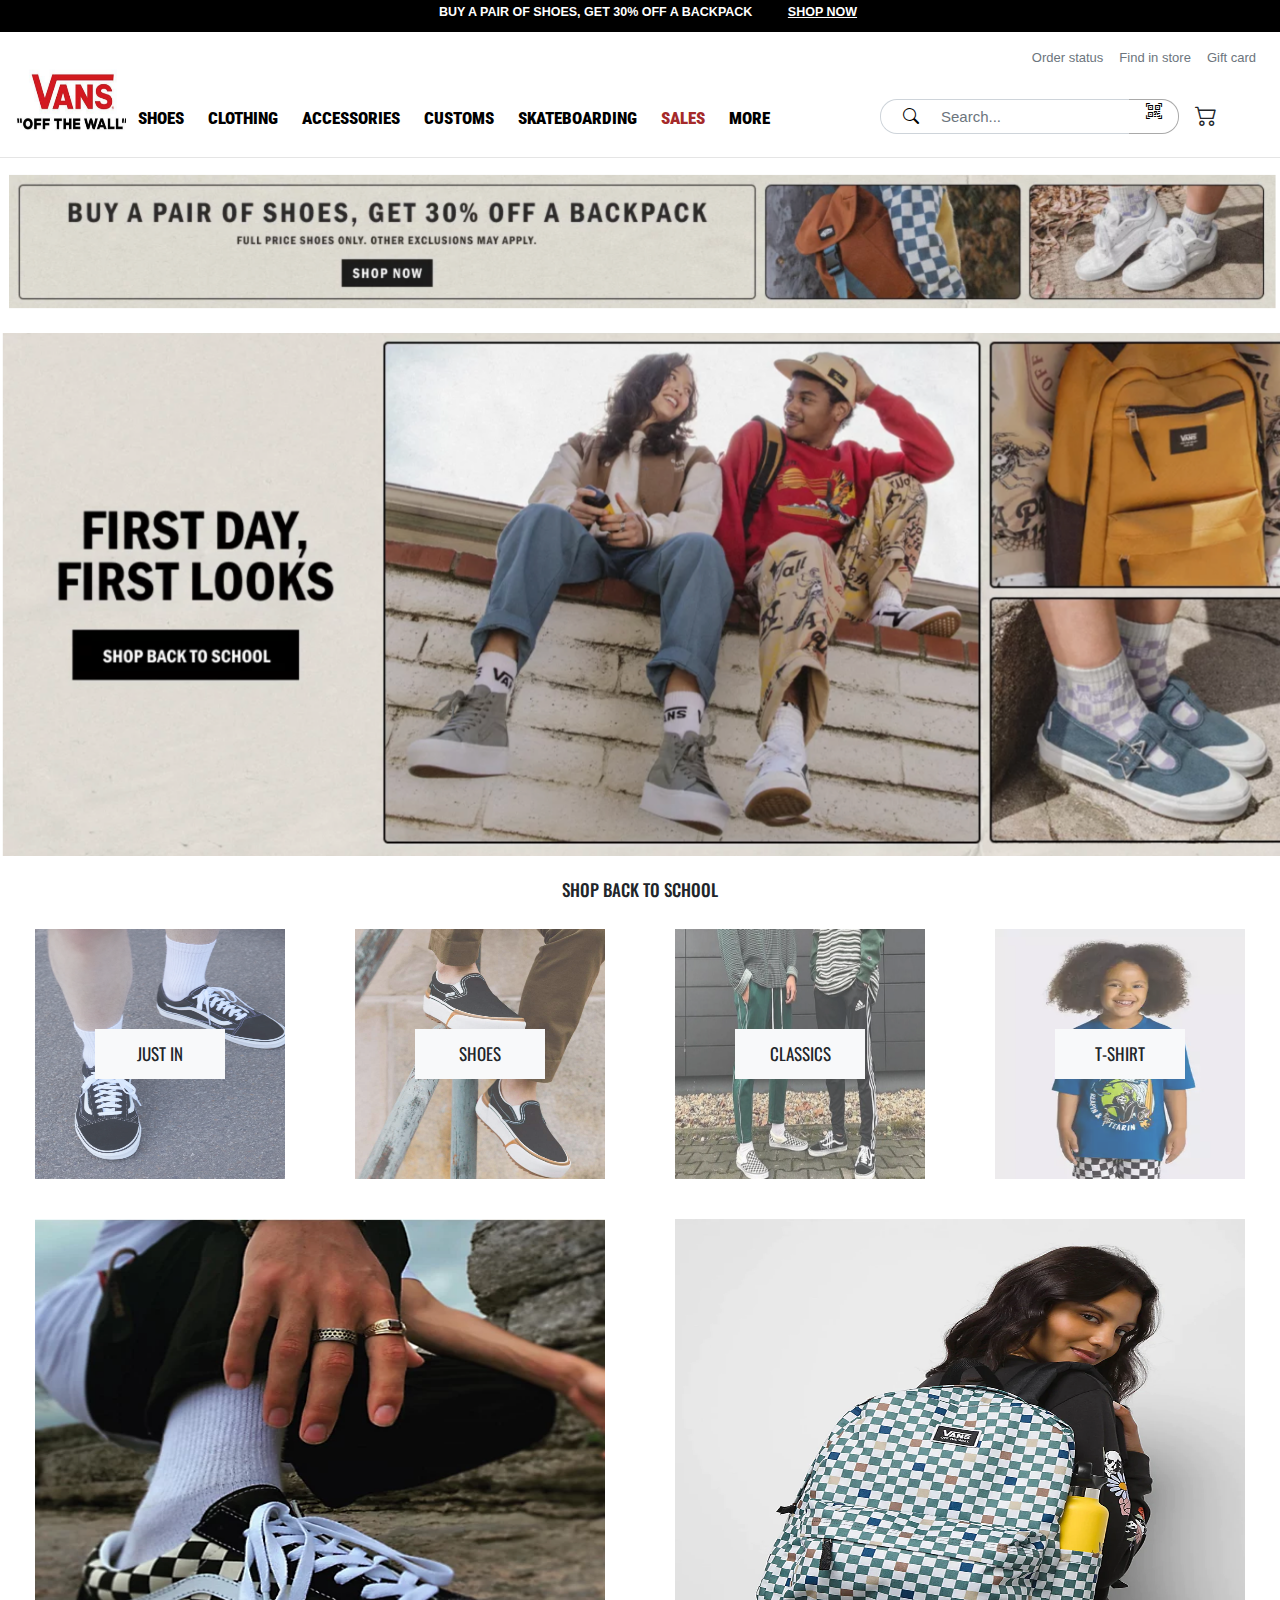
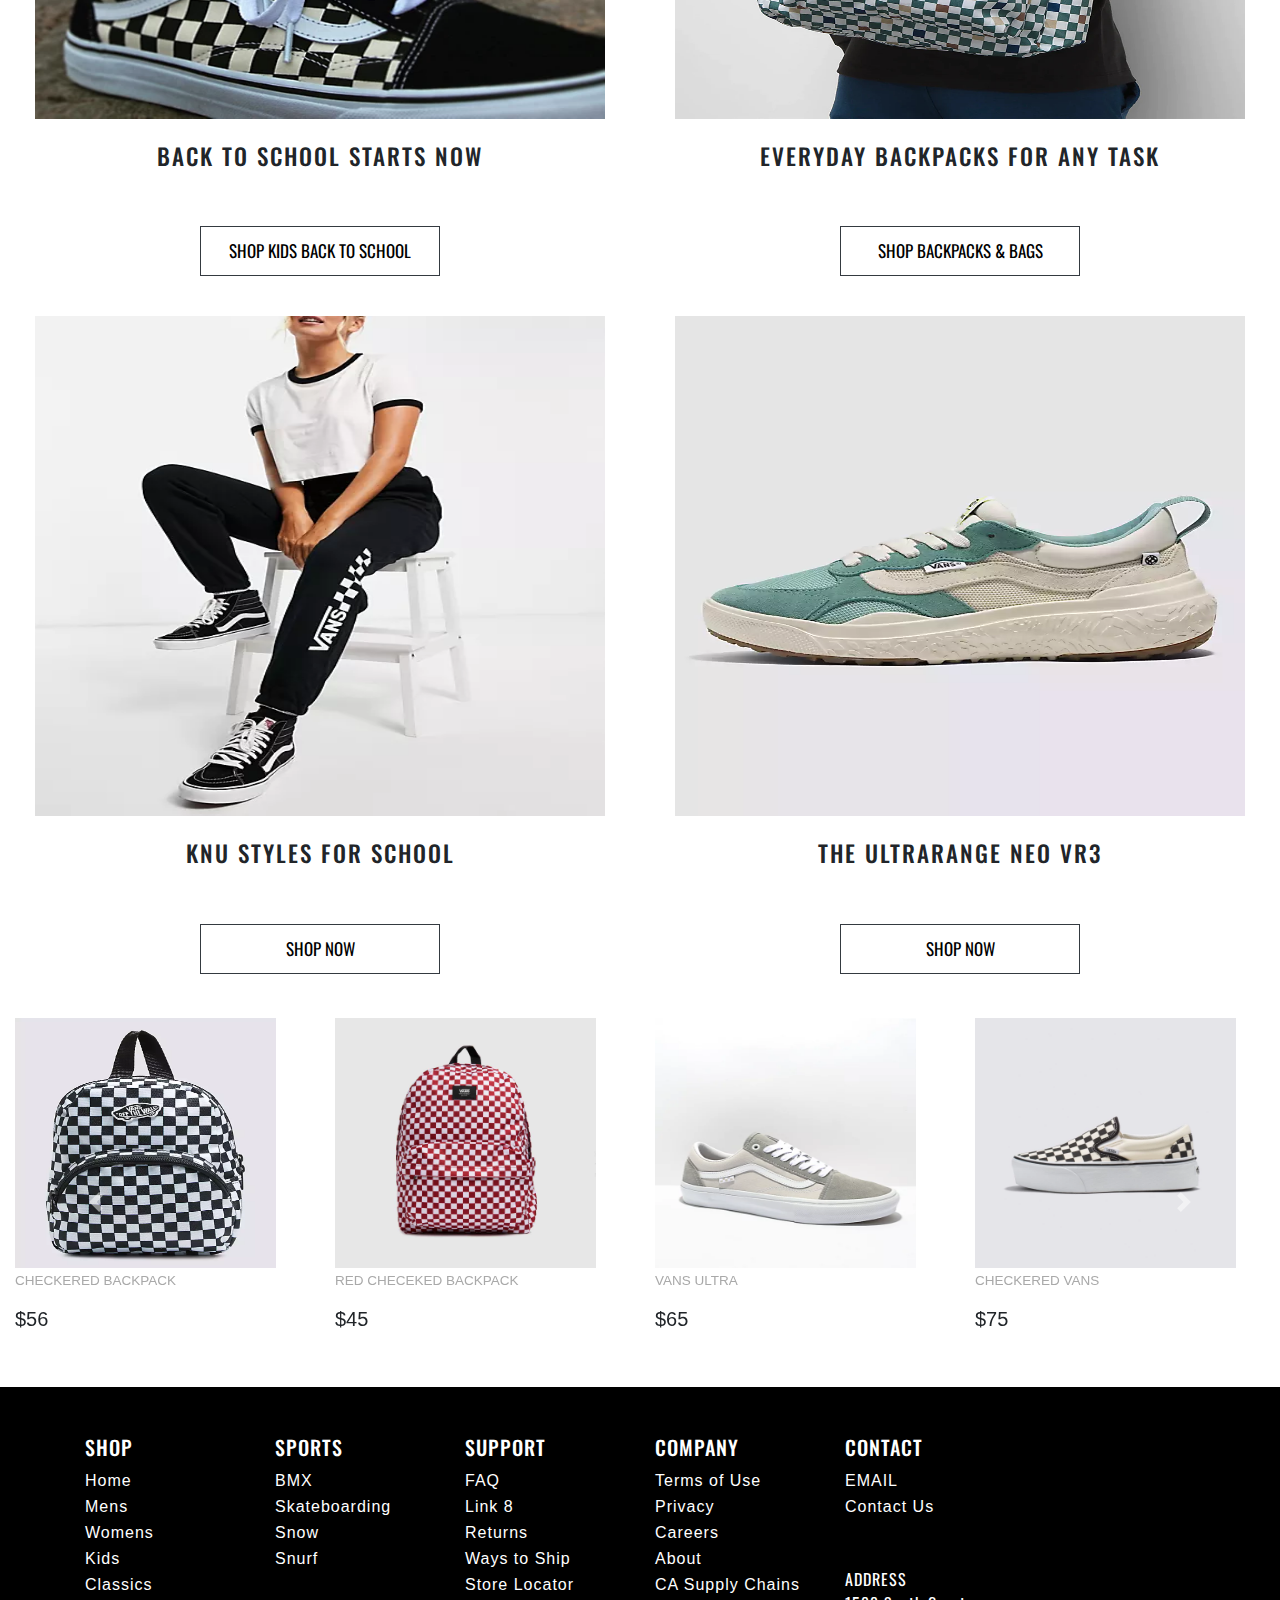
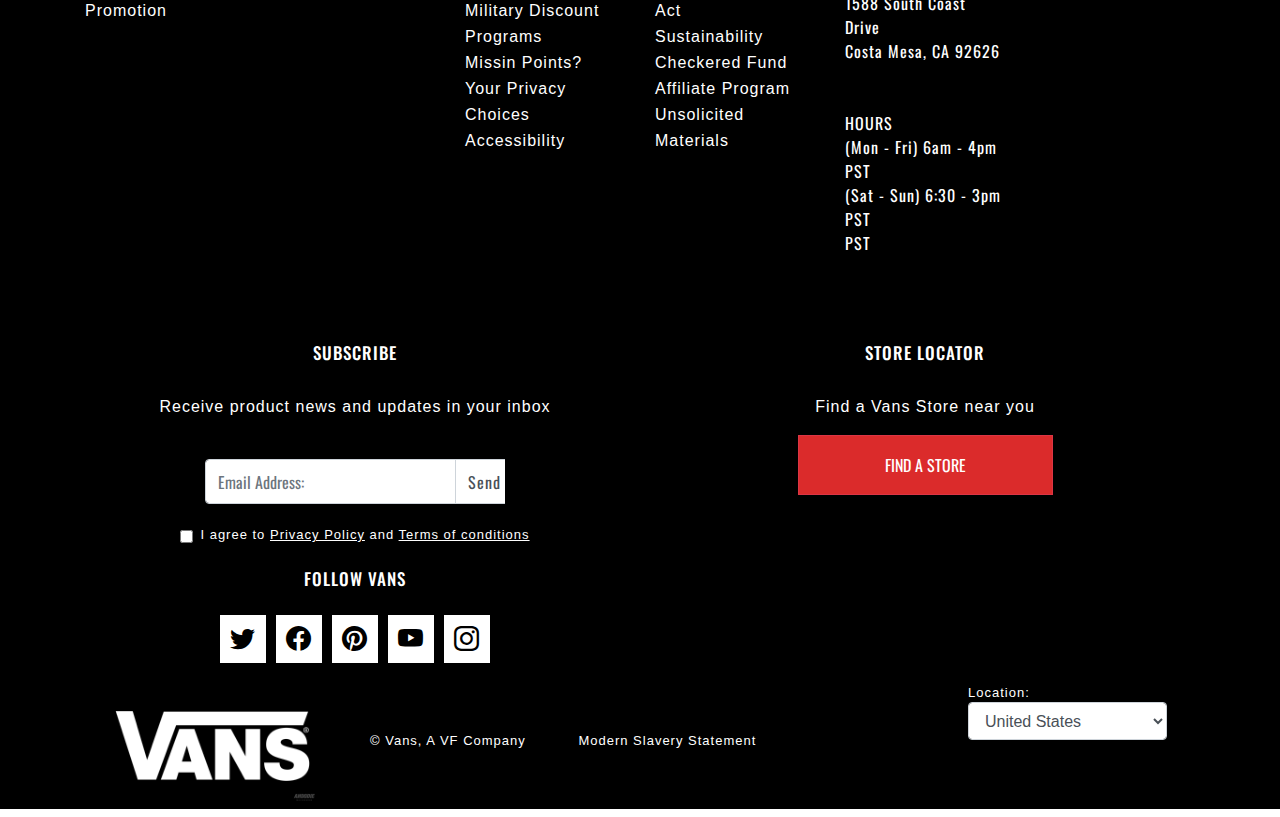
<file: index.html>
<!doctype html>
<html lang="en">
  <head>
    <!-- Required meta tags -->
    <meta charset="utf-8">
    <meta name="viewport" content="width=device-width, initial-scale=1, shrink-to-fit=no">

    <!-- Bootstrap CSS -->
    <link rel="stylesheet" href="css/bootstrap.css">
    <link rel="stylesheet" href="css/bootstrap.min.css">
    <link rel="stylesheet" href="css/bootstrap-grid.min.css">
    <link rel="stylesheet" href="vans.css">
    <link rel="stylesheet" href="https://cdnjs.cloudflare.com/ajax/libs/font-awesome/5.15.3/css/all.min.css">
    <link rel="stylesheet" href="https://cdn.jsdelivr.net/npm/bootstrap-icons@1.10.5/font/bootstrap-icons.css">
    <link rel="preconnect" href="https://fonts.googleapis.com">
    <link rel="preconnect" href="https://fonts.gstatic.com" crossorigin>
    <link href="https://fonts.googleapis.com/css2?family=Roboto+Condensed&display=swap" rel="stylesheet">   
    <link href="https://fonts.googleapis.com/css2?family=Oswald:wght@500&display=swap" rel="stylesheet">

    <script src="index.js"></script>

    <title>Vans</title>
  </head>

  <body>
   
    <nav class="navbar navbar-expand-sm navbar-dark d-flex justify-content-center navyy">
        <div class="container mt-3">
          <p>BUY A PAIR OF SHOES, GET 30% OFF <span class="d-none d-sm-inline">A BACKPACK</span> <a href="#" class="shop">SHOP NOW</a><br>
          <span class=" d-sm-none d-block ml-5">A BACKPACK</span></p>
        </div>
      </nav>

      
  <!-- Navbar 2-->
  <nav class="navbar navbar-expand-md navbar-dark  d-none d-lg-block second">
    <div class="collapse navbar-collapse" id="navbarNav1">
      <ul class="navbar-nav ml-auto text-muted">
        <li class="nav-item">
          <a class="nav-link text-muted" href="#">Order status</a>
        </li>
        <li class="nav-item">
            <a class="nav-link text-muted" href="#">Find in store</a>
          </li>
          <li class="nav-item">
            <a class="nav-link text-muted" href="#">Gift card</a>
          </li>
      </ul>
    </div>
  </nav>

  <!-- Navbar 3 -->
  <nav class="navbar navbar-expand-md navbar-dark d-none d-lg-flex vanz">
    <!-- Brand/logo -->
        <img src="images/vanslogo.png" width="110px" height="70px" style="top:-18px; position: relative;">
    <div class="collapse navbar-collapse" id="navbarNav2">
         <ul class="navbar-nav d-lg-flex d-none " style="margin-bottom: 2rem;">
      <li class="nav-item">
                    <a href="#" class="custom-link">SHOES</a>
                </li>
                <li class="nav-item">
                    <a href="#" class="custom-link">CLOTHING</a>
                </li>
                <li class="nav-item">
                    <a href="#" class="custom-link">ACCESSORIES</a>
                </li>
                <li class="nav-item">
                    <a href="#" class="custom-link">CUSTOMS</a>
                </li>
                <li class="nav-item">
                    <a href="#" class="custom-link">SKATEBOARDING</a>
                </li>
                <li class="nav-item">
                    <a href="#" class="custom-link" style="color: brown;">SALES</a>
                </li>
                <li class="nav-item">
                    <a href="#" class="custom-link">MORE</a>
                </li>
                
            </ul>
            <div class="input-group d-none d-lg-flex justify-content-center text-center ml-auto  d-lg-none " style="padding-right: 3rem;">
                <div class="input-group-prepend ml-auto">
                  <span class="input-group-text">
                    <i class="bi bi-search"></i>
                  </span>
                </div>
                <input type="text" class="form-control search-input" placeholder="Search...">
                <!-- qr scan code -->
                <div class="input-group-prepend">
                    <span class="input-group-text2">
                        <a href="#"><i class="bi bi-qr-code-scan"></i></a>
                    </span>
                    <!-- cart icon -->
                    <i class="icyy bi bi-cart2 ml-auto"></i>
                
              </div>
      </nav> 
    </div>
  </nav>

  <!-- Combined Collapsible Navbar on Small Screens -->
  <nav class="navbar navbar-expand-md  navbar-dark d-lg-none ">
    <img src="images/vanslogo.png" width="90px" height="50px">
    <div class="icons  d-block d-sm-block  ">
        <i class="icyy-sm bi bi-search"></i>
        <i class="icyy-sm bi bi-geo-alt-fill"></i>
        <i class="icyy-sm bi bi-cart2" id="cart-el"></i>
      </div>
      <!-- the hamburger menuuuuu -->
    <a class=" ml-auto" ><i class="bi bi-list d-lg-none d-md-none "  data-bs-toggle="collapse" data-bs-target="#collapsibleNavbar"></i>
      <span class="navbar-toggler-icon"></span>
    
    
    <div class="collapse navbar-collapse combined-navbar" id="collapsibleNavbar">
      <ul class="navbar-nav ml-auto d-md-none">
        <li class="nav-item">
          <a href="#" class="sidee">SHOES</a>
          <hr>
      </li>
      <li class="nav-item">
          <a href="#" class="sidee">CLOTHING</a>
          <hr>
      </li>
      <li class="nav-item">
          <a href="#" class="sidee">ACCESSORIES</a>
          <hr>
      </li>
      <li class="nav-item">
          <a href="#" class="sidee">CUSTOMS</a>
          <hr>
      </li>
      <li class="nav-item">
          <a href="#" class="sidee">SKATEBOARDING</a>
          <hr>
      </li>
      <li class="nav-item">
          <a href="#" class="sidee" style="color: brown;">SALES</a>
          <hr>
      </li>
      <li class="nav-item">
          <a href="#" class="sidee">MORE</a>
      </li>
      <br>
      <li class="nav-item   d-md-none">
        <a class="nav-link text-muted" href="#" style="font-size: 11px" >Order status</a>
      </li>
      <li class="nav-item  d-md-none">
          <a class="nav-link text-muted" href="#" style="font-size: 11px">Find in store</a>
        </li>
        <li class="nav-item  d-md-none">
          <a class="nav-link text-muted" href="#" style="font-size: 11px">Gift card</a>
        </li>
      </ul>
    </div>
    </div>
   
  </nav>
  <hr>

  <!-- the top image -->
  <img src="random.png" width="100%">
  <br>
  <br>
  <!-- the one below the top image -->
  <img src="random2.png" width="100%">
<br>
<br>
<!-- the 4 pictures on a row -->
  <div class="container-fluid">
  <h3>SHOP BACK TO SCHOOL</h3>
  <div class="row">
    <!-- Item 1 -->
    <div class="col-sm-12 col-md-6 col-lg-3">
      <div class="card"style="border: 0;">
        <div class="card-body">
          <!-- Content for Item 1 -->
          <img src="images/vans.webp" width="100%" class="school">
          <!-- Button inside the picture -->
          <button class="btn btn-light image-button">JUST IN</button>
        </div>
      </div>
    </div>

    <!-- Item 2 -->
    <div class="col-sm-12 col-md-6 col-lg-3">
      <div class="card" style="border: 0;">
        <div class="card-body">
          <!-- Content for Item 2 -->
          <img src="images/shoe.jpeg" width="100%" class="school">
          <!-- Button inside the picture -->
          <button class="btn btn-light image-button">SHOES</button>
        </div>
      </div>
    </div>
     <!-- Item 3 -->
     <div class="col-sm-12 col-md-6 col-lg-3">
        <div class="card" style="border: 0;">
          <div class="card-body">
            <img src="images/classic.webp" width="100%" class="school">
            <!-- Button inside the picture -->
            <button class="btn btn-light image-button">CLASSICS</button>
          </div>
        </div>
      </div>

      <!-- Item 4 -->
      <div class="col-sm-12 col-md-6 col-lg-3">
        <div class="card" style="border: 0;">
          <div class="card-body position-relative">
            <!-- Content for Item 4 -->
            <img src="images/child.webp" width="100%" class="school">
            <!-- Button inside the picture -->
            <button class="btn btn-light image-button">T-SHIRT</button>
          </div>
        </div>
      </div>
  </div>
  </div>
<!-- two pictures on a row -->
  <div class="container-fluid">
    <div class="row">
      <!-- Item 1 -->
      <div class="col-sm-12 col-md-6 col-lg-6">
        <div class="card"style="border: 0;">
            <div class="card-body d-flex flex-column align-items-center">
            <!-- Content for Item 1 -->
            <img src="images/van2.webp" width="100%" height="100%" style="height:500px; opacity: 1;"><br>
            <h2>BACK TO SCHOOL STARTS NOW</h2>
            <br>
            <br>
            <button type="button" class="btn btn-outline-dark">SHOP KIDS BACK TO SCHOOL</button>
          </div>
        </div>
      </div>

      <div class="col-sm-12 col-md-6 col-lg-6">
        <div class="card" style="border: 0;">
          <div class="card-body d-flex flex-column align-items-center">
            <!-- Content for Item 2 -->
            <img src="images/bagpack.webp" width="100%" style="height: 500px; opacity: 1;">
            <br>
            <h2>EVERYDAY BACKPACKS FOR ANY TASK</h2>
            <br>
            <br>
            <button type="button" class="btn btn-outline-dark">SHOP BACKPACKS & BAGS</button>
          </div>
        </div>
      </div>
      
    

    </div>
  </div>
  <!-- pt 2 -->
  <div class="container-fluid">
    <div class="row">
      <!-- Item 1 -->
      <div class="col-sm-12 col-md-6 col-lg-6">
        <div class="card"style="border: 0;">
            <div class="card-body d-flex flex-column align-items-center">
            <!-- Content for Item 1 -->
            <img src="images/sweats.webp" width="100%" height="100%" style="height:500px; opacity: 1;"><br>
            <h2>KNU STYLES FOR SCHOOL</h2>
            <br>
            <br>
            <button type="button" class="btn btn-outline-dark">SHOP NOW</button>
          </div>
        </div>
      </div>

      <div class="col-sm-12 col-md-6 col-lg-6">
        <div class="card" style="border: 0;">
          <div class="card-body d-flex flex-column align-items-center">
            <!-- Content for Item 2 -->
            <img src="images/ultra.webp" width="100%" style="height: 500px; opacity: 1;">
            <br>
            <h2>THE ULTRARANGE NEO VR3</h2>
            <br>
            <br>
            <button type="button" class="btn btn-outline-dark">SHOP NOW</button>
          </div>
        </div>
      </div>
      
    

    </div>
  </div>

<br>


<!-- carouselllllllll -->

<div id="carouselExample" class="carousel slide" data-ride="carousel">
    <div class="carousel-inner">
      <div class="carousel-item active">
<div class="container-fluid">
        <div class="row">
          <div class="col-6 col-md-6 col-lg-3">
            <img src="images/bag1.webp" class="img-fluid" alt="Image 1"> 
            <p class="itemss">checkered backpack</p>
            <h5>$56</h5>
            <!-- <button onclick="addToCart()">Add To cart</button> -->
            <br>
            <br>
          </div>
          <br>
          <div class="col-6 col-md-6 col-lg-3">
            <img src="images/bag2.jpeg" class="img-fluid" alt="Image 1">
            <p class="itemss">red checeked backpack</p>
            <h5>$45</h5>
            <!-- <button onclick="addToCart()">Add To cart</button> -->
            <br>
            <br>
          </div>
          <div class="col-6 col-md-6 col-lg-3">
            <img src="images/image1.webp" class="img-fluid" alt="Image 2">
            <p class="itemss">Vans Ultra</p>
            <h5>$65</h5>
            <!-- <button onclick="addToCart()">Add To cart</button> -->
            <br>
            <br>
          </div>
          <br>
          <br>
            
          <div class="col-6 col-md-6 col-lg-3">
            <img src="images/imag2.webp" class="img-fluid" alt="Image 3">
            <p class="itemss">Checkered vans</p>
            <h5>$75</h5>
            <!-- <button onclick="addToCart()">Add To cart</button> -->
            <br>
            <br>
          </div>
          <br>
          <br>
        </div>
        </div>
      </div>
      
      <div class="carousel-item">
      <div class="container-fluid">
        <div class="row">
          <div class="col-6 col-md-6 col-lg-3">
            <img src="images/image3.webp" class="img-fluid" alt="Image 6">
            <p class="itemss">red plimsole</p>
            <h5>$40</h5>
            <!-- <button onclick="addToCart()">Add To cart</button> -->
            <br>
            <br>
          </div>
          <br>
            <br>
            <br>

          <div class="col-6 col-md-6 col-lg-3">
            <img src="images/image4.webp" class="img-fluid" alt="Image 4">
            <p class="itemss">Neon green& black shoe</p>
            <h5>$90</h5>
            <!-- <button>Add To cart</button> -->
            <br>
            <br>
          </div>
          <br>
          <br>
            <br>
          <div class="col-6 col-md-6 col-lg-3">
            <img src="images/image5.webp" class="img-fluid" alt="Image 7">
            <p class="itemss">Vans shoe</p>
            <h5>$78</h5>
            <!-- <button onclick="addToCart()">Add To cart</button> -->
            <br>
            <br>
          </div>
          <br>
           <br>
            <br>
          <div class="col-6 col-md-6 col-lg-3">
            <img src="images/image6.jpeg" class="img-fluid" alt="Image 8">
            <p class="itemss">Firey vans shoe</p>
            <h5>$58</h5>
            <!-- <button onclick="addToCart()">Add To cart</button> -->
            <br>
            <br>
          </div>
          <br>
          <br>
          <br>
        </div>
        </div>
      </div>
    </div>
    <a class="carousel-control-prev" href="#carouselExample" role="button" data-slide="prev">
      <span class="carousel-control-prev-icon" aria-hidden="true"></span>
      <span class="sr-only">Previous</span>
    </a>
    <a class="carousel-control-next" href="#carouselExample" role="button" data-slide="next">
      <span class="carousel-control-next-icon" aria-hidden="true"></span>
      <span class="sr-only">Next</span>
    </a>
  </div>
 


  <!-- foooter -->
  
  <footer class="text-white container-fluid">
<br>
<br>

    <!-- for the medium screen sizes -->
    <div class="container">
      <!-- Large Screen - Five Columns -->
      <div class="row d-none d-md-flex">
        <!-- Column 1 -->
        <div class="col-md-2">
          <h5>Shop<i class="fas fa-chevron-down float-right d-sm-block d-md-none"></i></h5>
          <ul class="list-unstyled">
            <li><a href="#">Home</a></li>
            <li><a href="https://www.vans.com/en-us/mens-c0001">Mens</a></li>
            <li><a href="https://www.vans.com/en-us/womens-c0002">Womens</a></li>
            <li><a href="https://www.vans.com/en-us/kids-c0003">Kids</a></li>
            <li><a href="https://www.vans.com/en-us/mens/shoes/classics-c1102">Classics</a></li>
            <li><a href="#">Promotion</a></li>
           
          </ul>
        </div>
        <!-- Column 2 -->
        <div class="col-md-2">
          <h5> Sports<i class="fas fa-chevron-down float-right d-sm-block d-md-none"></i></h5>
          <ul class="list-unstyled">
            <li><a href="#">BMX</a></li>
            <li><a href="#">Skateboarding</a></li>
            <li><a href="#">Snow</a></li>
            <li><a href="#">Snurf</a></li>
          </ul>
        </div>
        <!-- Column 3 -->
        <div class="col-md-2">
          <h5>support <i class="fas fa-chevron-down float-right d-sm-block d-md-none"></i></h5>
          <ul class="list-unstyled">
            <li><a href="#">FAQ</a></li>
            <li><a href="#">Link 8</a></li>
            <li><a href="#">Returns</a></li>
            <li><a href="#">Ways to Ship</a></li>
            <li><a href="#">Store Locator</a></li>
            <li><a href="#">Military Discount Programs</a></li>
            <li><a href="#">Missin Points?</a></li>
            <li><a href="#">Your Privacy Choices</a></li>
            <li><a href="#">Accessibility</a></li>
          </ul>
        </div>
        <!-- Column 4 -->
        <div class="col-md-2">
          <h5>company<i class="fas fa-chevron-down float-right d-sm-block d-md-none"></i></h5>
          <ul class="list-unstyled">
            <li><a href="#">Terms of Use</a></li>
            <li><a href="#">Privacy</a></li>
            <li><a href="#">Careers</a></li>
            <li><a href="#">About</a></li>
            <li><a href="#">CA Supply Chains Act</a></li>
            <li><a href="#">Sustainability</a></li>
            <li><a href="#">Checkered Fund</a></li>
            <li><a href="#">Affiliate Program</a></li>
            <li><a href="#">Unsolicited Materials</a></li>
            
          </ul>
        </div>
        <!-- Column 5 -->
        <div class="col-md-2">
          <h5>contact<i class="fas fa-chevron-down float-right d-sm-block d-md-none"></i></h5>
          <ul class="list-unstyled">
            <li><a href="#">EMAIL</a></li>
            <li><a href="#">Contact Us</a></li>
            <BR>
              <br>
            <li>ADDRESS</li>
            <li>1588 South Coast Drive</li>
            <li>Costa Mesa, CA 92626</li>
            <br>
              <br>
            <li>HOURS</li>
            <li>(Mon - Fri) 6am - 4pm PST</li>
            <li>(Sat - Sun) 6:30 - 3pm PST </li>
            <li>PST</li>
          </ul>
        </div>
      </div>
      <!-- Small Screen - Collapsible Dropdowns -->
      <div class="row d-md-none">
        <div class="col-12">
          <hr>
          <!-- Column 1 Dropdown -->
          <h5 class="text-left" data-toggle="collapse" data-target="#column1Dropdown">shop<i class="bi bi-chevron-compact-down float-right"></i></h5>
          <ul class="list-unstyled collapse" id="column1Dropdown">
            <li><a href="#">Home</a></li>
            <li><a href="https://www.vans.com/en-us/mens-c0001">Mens</a></li>
            <li><a href="https://www.vans.com/en-us/womens-c0002">Womens</a></li>
            <li><a href="https://www.vans.com/en-us/kids-c0003">Kids</a></li>
            <li><a href="https://www.vans.com/en-us/mens/shoes/classics-c1102">Classics</a></li>
            <li><a href="#">Promotion</a></li>

          </ul>
          <hr>
          <!-- Column 2 Dropdown -->
          <h5 class="text-left" data-toggle="collapse" data-target="#column2Dropdown">sports <i class="bi bi-chevron-compact-down float-right"></i></h5>
          <ul class="list-unstyled collapse" id="column2Dropdown">
            <li><a href="#">BMX</a></li>
            <li><a href="#">Skateboarding</a></li>
            <li><a href="#">Snow</a></li>
            <li><a href="#">Snurf</a></li>
          </ul>
          <hr>
          <!-- Column 3 Dropdown -->
          <h5 class="text-left" data-toggle="collapse" data-target="#column3Dropdown">support<i class="bi bi-chevron-compact-down float-right"></i></h5>
          <ul class="list-unstyled collapse" id="column3Dropdown">
            <li><a href="#">FAQ</a></li>
            <li><a href="#">Order Status</a></li>
            <li><a href="#">Returns</a></li>
            <li><a href="#">Ways to Ship</a></li>
            <li><a href="#">Store Locator</a></li>
            <li><a href="#">Military Discount Programs</a></li>
            <li><a href="#">Missing Points?</a></li>
            <li><a href="#">Your Privacy Choices</a></li>
            <li><a href="#">Accessibility</a></li>
          </ul>
          <hr>
          <!-- Column 4 Dropdown -->
          <h5 class="text-left" data-toggle="collapse" data-target="#column4Dropdown">company <i class="bi bi-chevron-compact-down float-right"></i></h5>
          <ul class="list-unstyled collapse" id="column4Dropdown">
            <li><a href="#">Terms of Use</a></li>
            <li><a href="#">Privacy</a></li>
            <li><a href="#">Careers</a></li>
            <li><a href="#">About</a></li>
            <li><a href="#">CA Supply Chains Act</a></li>
            <li><a href="#">Sustainability</a></li>
            <li><a href="#">Checkered Fund</a></li>
            <li><a href="#">Affiliate Program</a></li>
            <li><a href="#">Unsolicited Materials</a></li>
            
          </ul>
          <hr>
          <!-- Column 5 Dropdown -->
          <h5 class="text-left" data-toggle="collapse" data-target="#column5Dropdown">contact<i class="bi bi-chevron-compact-down float-right"></i></h5>
          <ul class="list-unstyled collapse" id="column5Dropdown">
            <li>EMAIL</li>
            <li><a href="#">Contact Us</a></li>
            <BR>
              <br>
            <li>ADDRESS</li>
            <li>1588 South Coast Drive</li>
            <li>Costa Mesa, CA 92626</li>
            <br>
              <br>
            <li>HOURS</li>
            <li>(Mon - Fri) 6am - 4pm PST</li>
            <li>(Sat - Sun) 6:30 - 3pm PST </li>
            <li>PST</li>


          </ul>
          <hr>
        </div>
      </div>
    </div>

    <div class="container-fluid">
      <div class="row below d-flex justify-content-center">
        <div class="col-lg-6 d-none d-md-none d-lg-none d-sm-block d-block">
          <h3 class="text-center">STORE LOCATOR</h3>
          <br>
          <p class="text-center">Find a Vans Store near you</p>
          <button type="button" class="btn btn-danger btn-block">FIND A STORE</button>
          <br>
          <h3 class="text-center">FOLLOW VANS</h3>
          <br>
          <div class="container d-flex justify-content-center">
              <a href="https://www.google.com/url?sa=t&rct=j&q=&esrc=s&source=web&cd=&ved=2ahUKEwiX7-SB1J6AAxWUP8AKHT7WAi0QFnoECA4QAQ&url=https%3A%2F%2Ftwitter.com%2FVans&usg=AOvVaw0O_q7nIthIV5aaDP_uuow0&opi=89978449"><i class="bi bi-twitter iconz twitter"></i></a>
              <a href="https://www.google.com/url?sa=t&rct=j&q=&esrc=s&source=web&cd=&ved=2ahUKEwia3_rl1J6AAxVtWEEAHVcbD4MQFnoECBEQAQ&url=https%3A%2F%2Fwww.facebook.com%2FVANS%2F&usg=AOvVaw0mP3TDJqvuzdHGf0AyCwBj&opi=89978449"><i class="bi bi-facebook iconz facebook"></i></a>
              <a href="https://www.google.com/url?sa=t&rct=j&q=&esrc=s&source=web&cd=&cad=rja&uact=8&ved=2ahUKEwi0ksv51J6AAxWdTEEAHWnXBacQFnoECA0QAQ&url=https%3A%2F%2Fwww.pinterest.com%2Fvans%2F&usg=AOvVaw13fH9TjrAoG286XmaAYkBn&opi=89978449"><i class="bi bi-pinterest iconz pinterest"></i></a>
              <a href="https://www.google.com/url?sa=t&rct=j&q=&esrc=s&source=web&cd=&cad=rja&uact=8&ved=2ahUKEwiU5LiH1Z6AAxWxT0EAHUujCiwQFnoECBEQAQ&url=https%3A%2F%2Fwww.youtube.com%2Fvans&usg=AOvVaw0VTkor5_ki28YJps-xrF5e&opi=89978449"><i class="bi bi-youtube iconz yt"></i></a>
              <a href="https://www.google.com/url?sa=t&rct=j&q=&esrc=s&source=web&cd=&cad=rja&uact=8&ved=2ahUKEwiZ4aSV1Z6AAxXwQUEAHVv9CBgQFnoECBIQAQ&url=https%3A%2F%2Fwww.instagram.com%2Fvans%2F%3Fhl%3Den&usg=AOvVaw096rjl7FyH4zzRQ_TRw6ek&opi=89978449"><i class="bi bi-instagram iconz ig"></i></a>
          </div>
        </div>
        <br>
        <div class="col-lg-6 d-block d-md-none d-lg-none d-sm-block">
          <br>
          <br>
          <h3 class="text-center">SUBSCRIBE</h3>
          <form for="email" style="font-size: 10px; font-family: sans-serif;"></form>
          <div class="input-group mb-3" style="width: 300px; margin: 0 auto;">
            <input type="email" class="form-control" placeholder="Email Address:">
            <div class="input-group-append">
              <span class="input-group-text" style="border-radius: 0; height: 45px;">Send</span>
            </div>
          </div>
          <div class="form-check text-center">
            <label class="form-check-label" style="font-family: sans-serif; font-size: 13px;">
              <input type="checkbox" class="form-check-input" value=""> I agree to <span style="text-decoration: underline;"><a href="https://www.vans.com/en-us/company/privacy">Privacy Policy</a></span> and <span><a style="text-decoration: underline;" href="https://www.vans.com/en-us/company/terms-of-use">Terms of conditions</a></span>
            </label>
          </div>
          <br>

            <!-- all country dropdown  -->

            <div class="container countries">
              <form>Location:
                <select class="form-control" id="countries" name="countries">
                  <option value="USA">United States</option>
                  <option value="UK">United Kingdom</option>
                  <option value="Canada">Canada</option>
                  <option value="Australia">Australia</option>
                  <option value="Germany">Germany</option>
                  <option value="France">France</option>
                  <option value="India">India</option>
                  <option value="Portugal">Portugal</option>
                  <option value="Argentina">Argentina</option>
                  <option value="Chile">Chile</option>
                  <option value="Saudi Arabia">Saudi Arabia</option>
                  <option value="United Arab Emirates">United Arab Emirates</option>
                  <option value="Egypt">Egypt</option>
                  <option value="Nigeria">Nigeria</option>
                  <option value="Kenya">Kenya</option>
                  <option value="Ghana">Ghana</option>
                  <option value="South Africa">South Africa</option>
                  <option value="Morocco">Morocco</option>
                  <option value="Jamaica">Jamaica</option>
                  <option value="Trinidad and Tobago">Trinidad and Tobago</option>
                  <option value="Puerto Rico">Puerto Rico</option>
                  <option value="Haiti">Haiti</option>
                  <option value="Fiji">Fiji</option>
                </select>
              </form>
            </div>

            <br>
            <br>
            <div class="container footer-logo">
            <img src="images/vansfooterlogo.jpeg" width="20%">
            <br>
            <p>&copy; Vans, A VF Company
           <span><a href="https://d1io3yog0oux5.cloudfront.net/_0cbb16da63df2bc454ca964a56de2de0/vfc/files/pages/modern-slavery-statement/Modern_Slavery_and_Human_Rights_Disclosure.pdf">Modern Slavery Statement</a></span></p>
            </div>
      </div>
    </div>
  
  

<!-- for the large screen sizes -->
<br>
<br>
    <div class="container">
      <div class="row below2">

        <div class="col-md-6  d-none d-md-none d-lg-block d-sm-none justify-content-center">
          <h3 class="text-center">SUBSCRIBE</h3><br>
          <p style="font-family: sans-serif; text-align: center;">Receive product news and updates in your inbox</p><br>
          <form for="email" style="font-size: 10px; font-family: sans-serif;"></form>
          <div class="input-group mb-3" style="width: 300px; margin: 0 auto;">
            <input type="email" class="form-control" placeholder="Email Address:">
            <div class="input-group-append">
              <span class="input-group-text" style="border-radius: 0; height: 45px;">Send</span>
            </div>
          </div>
          <div class="form-check text-center">
            <label class="form-check-label" style="font-family: sans-serif; font-size: 13px;">
              <input type="checkbox" class="form-check-input" value=""> I agree to <span style="text-decoration: underline;"><a href="https://www.vans.com/en-us/company/privacy">Privacy Policy</a></span> and <span><a style="text-decoration: underline;" href="https://www.vans.com/en-us/company/terms-of-use">Terms of conditions</a></span>
            </label>
          </div>
          <br>
          <h3 class="text-center">FOLLOW VANS</h3>
          <br>
          <div class="container d-lg-flex d-none d-md-none d-lg-block d-sm-none justify-content-center">
              <a href="https://www.google.com/url?sa=t&rct=j&q=&esrc=s&source=web&cd=&ved=2ahUKEwiX7-SB1J6AAxWUP8AKHT7WAi0QFnoECA4QAQ&url=https%3A%2F%2Ftwitter.com%2FVans&usg=AOvVaw0O_q7nIthIV5aaDP_uuow0&opi=89978449"><i class="bi bi-twitter iconz twitter"></i></a>
              <a href="https://www.google.com/url?sa=t&rct=j&q=&esrc=s&source=web&cd=&ved=2ahUKEwia3_rl1J6AAxVtWEEAHVcbD4MQFnoECBEQAQ&url=https%3A%2F%2Fwww.facebook.com%2FVANS%2F&usg=AOvVaw0mP3TDJqvuzdHGf0AyCwBj&opi=89978449"><i class="bi bi-facebook iconz facebook"></i></a>
              <a href="https://www.google.com/url?sa=t&rct=j&q=&esrc=s&source=web&cd=&cad=rja&uact=8&ved=2ahUKEwi0ksv51J6AAxWdTEEAHWnXBacQFnoECA0QAQ&url=https%3A%2F%2Fwww.pinterest.com%2Fvans%2F&usg=AOvVaw13fH9TjrAoG286XmaAYkBn&opi=89978449"><i class="bi bi-pinterest iconz pinterest"></i></a>
              <a href="https://www.google.com/url?sa=t&rct=j&q=&esrc=s&source=web&cd=&cad=rja&uact=8&ved=2ahUKEwiU5LiH1Z6AAxWxT0EAHUujCiwQFnoECBEQAQ&url=https%3A%2F%2Fwww.youtube.com%2Fvans&usg=AOvVaw0VTkor5_ki28YJps-xrF5e&opi=89978449"><i class="bi bi-youtube iconz yt"></i></a>
              <a href="https://www.google.com/url?sa=t&rct=j&q=&esrc=s&source=web&cd=&cad=rja&uact=8&ved=2ahUKEwiZ4aSV1Z6AAxXwQUEAHVv9CBgQFnoECBIQAQ&url=https%3A%2F%2Fwww.instagram.com%2Fvans%2F%3Fhl%3Den&usg=AOvVaw096rjl7FyH4zzRQ_TRw6ek&opi=89978449"><i class="bi bi-instagram iconz ig"></i></a>
          </div>
          <br>
        </div>

        <div class="col-md-6">
          <div class="row below d-flex justify-content-center">
        <div class="col-lg-6 d-none d-md-none d-lg-block d-sm-none">
          <h3 class="text-center">STORE LOCATOR</h3>
          <br>
          <p class="text-center">Find a Vans Store near you</p>
          <button type="button" class="btn btn-danger btn-block">FIND A STORE</button>
          <br>
         
        </div>
          </div>
        </div>

          <div class="container-fluid">
            <div class="row">
              <div class="col-lg-3  d-none d-md-none d-lg-block d-sm-none">
                <!-- Vans Logo Column -->
                <div class="container footer-logo">
                  <img src="images/vansfooterlogo.jpeg" width="100%">
                </div>
              </div>
        
              <div class="col-lg-6  d-none d-md-none d-lg-block d-sm-none">
                <!-- Text Column -->
                <p style="font-family: sans-serif;font-size: 13px; position: relative; top: 3rem;">&copy; Vans, A VF Company 
                  <span><a href="https://d1io3yog0oux5.cloudfront.net/_0cbb16da63df2bc454ca964a56de2de0/vfc/files/pages/modern-slavery-statement/Modern_Slavery_and_Human_Rights_Disclosure.pdf" style=" text-transform: underline; padding-left: 3rem;">Modern Slavery Statement</a></span>
                </p>
              </div>
        
              <div class="col-lg-3  d-none d-md-none d-lg-block d-sm-none">
                <!-- Country Dropdown Column -->
                <div class="container countries">
                  <form>
                    <label for="countries" style="margin: 0;">Location:</label>
                    <select class="form-control" id="countries" name="countries">
                      <option value="USA">United States</option>
                      <option value="UK">United Kingdom</option>
                      <option value="Canada">Canada</option>
                      <option value="Canada">Canada</option>
                      <option value="Australia">Australia</option>
                      <option value="Germany">Germany</option>
                      <option value="France">France</option>
                      <option value="India">India</option>
                      <option value="Portugal">Portugal</option>
                      <option value="Argentina">Argentina</option>
                      <option value="Chile">Chile</option>
                      <option value="Saudi Arabia">Saudi Arabia</option>
                      <option value="United Arab Emirates">United Arab Emirates</option>
                      <option value="Egypt">Egypt</option>
                      <option value="Nigeria">Nigeria</option>
                      <option value="Kenya">Kenya</option>
                      <option value="Ghana">Ghana</option>
                      <option value="South Africa">South Africa</option>
                      <option value="Morocco">Morocco</option>
                      <option value="Jamaica">Jamaica</option>
                      <option value="Trinidad and Tobago">Trinidad and Tobago</option>
                      <option value="Puerto Rico">Puerto Rico</option>
                      <option value="Haiti">Haiti</option>
                      <option value="Fiji">Fiji</option>
                    </select>
                  </form>
                </div>
              </div>
            </div>
          </div>

          <!-- end -->
        
          <!-- Link to Bootstrap JS and jQuery -->
          
        

</div>


     


  </footer>




  

  
  <script>

  </script>
  

  </body>

  <!-- Optional JavaScript -->
    <!-- jQuery first, then Popper.js, then Bootstrap JS -->
    <script src="https://code.jquery.com/jquery-3.2.1.slim.min.js" integrity="sha384-KJ3o2DKtIkvYIK3UENzmM7KCkRr/rE9/Qpg6aAZGJwFDMVNA/GpGFF93hXpG5KkN" crossorigin="anonymous"></script>
    <script src="https://cdn.jsdelivr.net/npm/popper.js@1.12.9/dist/umd/popper.min.js" integrity="sha384-ApNbgh9B+Y1QKtv3Rn7W3mgPxhU9K/ScQsAP7hUibX39j7fakFPskvXusvfa0b4Q" crossorigin="anonymous"></script>
    <script src="https://cdn.jsdelivr.net/npm/bootstrap@5.3.0/dist/js/bootstrap.bundle.min.js"></script>
    <script src="js/bootstrap.min.js"></script>
</html>
</file>
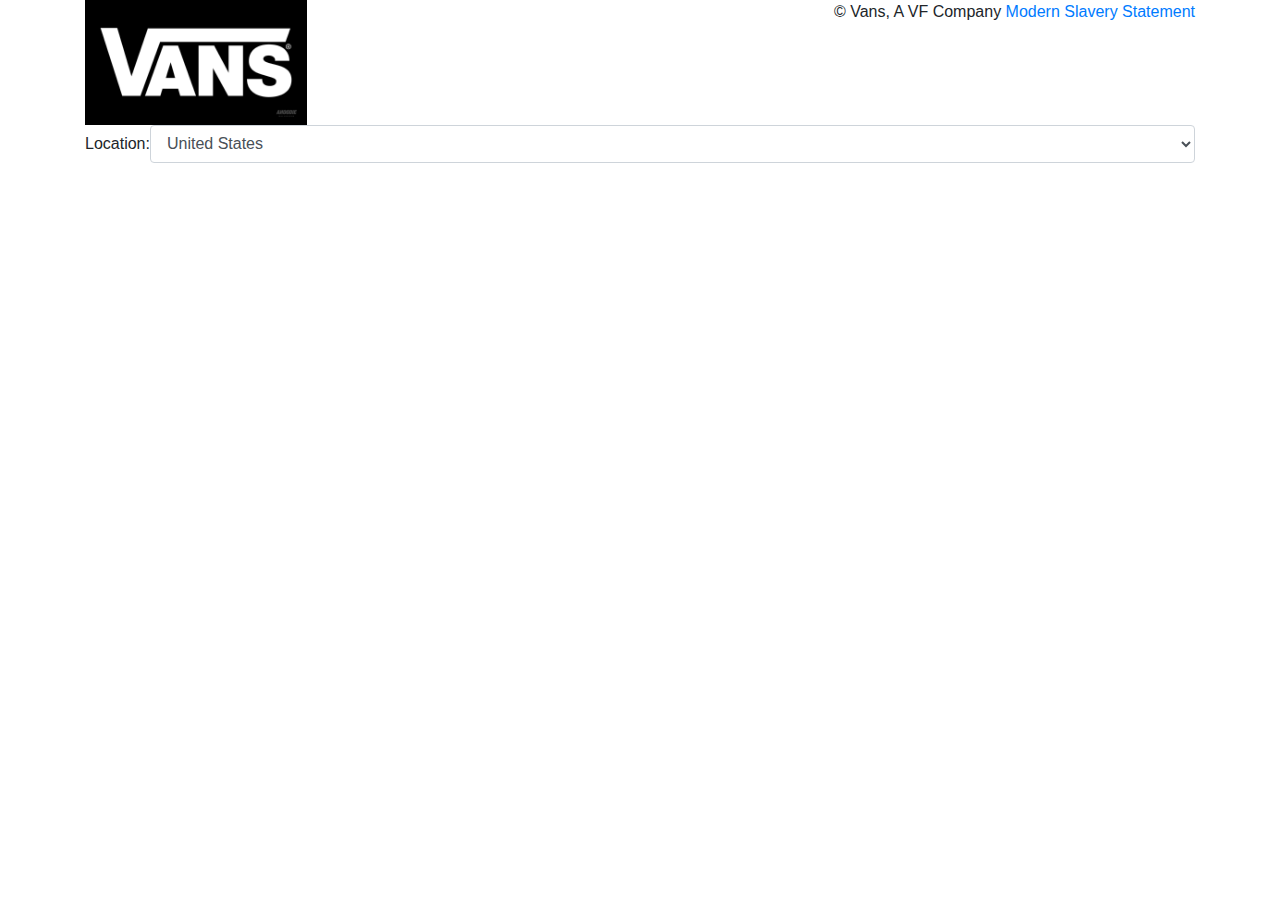
<file: rum.html>
<!DOCTYPE html>
<html lang="en">
<head>
  <meta charset="UTF-8">
  <meta name="viewport" content="width=device-width, initial-scale=1.0">
  <title>Footer with Country Dropdown</title>
  <!-- Link to Bootstrap CSS -->
  <link rel="stylesheet" href="https://maxcdn.bootstrapcdn.com/bootstrap/4.5.2/css/bootstrap.min.css">
</head>
<body>
  <div class="container-fluid">
    <div class="row">
      <div class="col-lg-12 d-none d-md-none d-lg-block d-sm-none">
        <div class="container footer-logo d-flex justify-content-between">
          <img src="images/vansfooterlogo.jpeg" width="20%">
          <p style="margin: 0;">&copy; Vans, A VF Company
            <span><a href="https://d1io3yog0oux5.cloudfront.net/_0cbb16da63df2bc454ca964a56de2de0/vfc/files/pages/modern-slavery-statement/Modern_Slavery_and_Human_Rights_Disclosure.pdf">Modern Slavery Statement</a></span>
          </p>
        </div>

        <!-- All country dropdown -->
        <div class="container countries">
          <form class="d-flex justify-content-between align-items-center">
            <label for="countries" style="margin: 0;">Location:</label>
            <select class="form-control" id="countries" name="countries">
              <option value="USA">United States</option>
              <option value="UK">United Kingdom</option>
              <option value="Canada">Canada</option>
              <!-- Add other country options here -->
            </select>
          </form>
        </div>

      </div>
    </div>
  </div>

  <!-- Link to Bootstrap JS and jQuery -->
  <script src="https://code.jquery.com/jquery-3.5.1.slim.min.js"></script>
  <script src="https://cdn.jsdelivr.net/npm/@popperjs/core@2.10.2/dist/umd/popper.min.js"></script>
  <script src="https://maxcdn.bootstrapcdn.com/bootstrap/4.5.2/js/bootstrap.min.js"></script>
</body>
</html>
</file>
<file: vans.css>
body{
    margin: 0;
}

.navyy, .shop{
background-color: black;
color: white;
margin-top: -0.5rem;
height: 2.5rem;
font-weight: 700;
font-family: Helvetica;
font-size: 12.5px; 
padding-left: 2rem;   
        
}

.shop {
    text-decoration:underline;
}

p{
    margin-left: auto;
    margin-right: auto;
}
/* second nav */
.second{
    height: 1.8rem;
    font-size: small;
    font-weight: 300;
    background-color: white;
   

}

/* third nav */

.vanz{
top: 1rem;
height: 5rem;
background-color: white;

}

.custom-link {
  border-bottom: 2px solid transparent;
  transition: border-bottom 0.3s ease;
  color: black;
  padding-right: 12px;
  padding-left: 12px;
  font-size: 17px;
  position: relative;
  top:1.1rem;
  font-family: 'Roboto Condensed', sans-serif;
  font-weight: 900;

}

.custom-link:hover {
  border-bottom-color: black;
  text-decoration: none;
  color: black;
}
.sidee{
  color: black;
  padding-right: 12px;
  padding-left: 12px;
  font-size: 17px;
  position: relative;
  top:1.1rem;
  font-family: 'Roboto Condensed', sans-serif;
  font-weight: 900;
}
  /* search icon container*/
.input-group-text{
border-right: none;
background-color: white;
height:35px;
width: 50px;
border-radius: 17px;
}

.input-group-text2{
background-color:white;
height:35px;
width: 50px;
border-right: 0.5px solid darkgrey;
border-bottom: 0.5px solid darkgrey;
border-top: 0.5px solid darkgrey;
border-radius: 17px;
border-bottom-left-radius: 0;
border-top-left-radius: 0;

}
/* search text input thing */
.search-input {
max-width: 200px;
font-size:15px;
font-weight: 400;
height:35px;
border-left: none;
border-right: none;
border-radius: 17px;
}

/* search icon itself */
.bi-search, .bi-qr-code-scan{
padding-left: 10px;
padding-right: 10px;
color: black;

}



/*  icon on the collapsing navbar */
.icyy-sm, .bi-list{
  color: black;
  padding-left: 1rem;
  padding-right: 1rem;
  font-size: 22px;
}
.icons{
  margin-left:3rem;
}
/* hamburger menu */
.icyy-sm{
  position:relative;
  left: 3rem;
  top:-0.3rem;
}

/* cart icon */
.icyy{
  font-size:22px;
  padding-left: 1rem;
}


h3{
font-family: 'Oswald', sans-serif;
font-size: 17px ;
text-align: center;
}

h2{
font-family: 'Oswald', sans-serif;
font-size: 23px ;
text-align: center;
letter-spacing: 2px;
}


.row .school{
opacity: 0.75;
height: 250px;

}
.image-button {
position: absolute;
top: 50%;
left: 50%;
transform: translate(-50%, -50%);
font-family: 'Oswald', sans-serif;
font-size: 17px ;
text-align: center;
border-radius: 0;
height: 50px;
width: 130px;
}

.btn-outline-dark{
font-family: 'Oswald', sans-serif;
font-size: 17px ;
text-align: center;
border-radius: 0;
height: 50px;
width: 240px;
color: black;
}

.btn-outline-dark:hover{
color: brown;
background-color: white;

}



/* the carousel items */
.img-fluid{
width: 90%;
height: 250px;
border: 0;
border-color:none ;
}

.itemss{
color: darkgray;
text-transform: uppercase;
font-size: 13.5px;
padding-top: 3px;

}


/* the footer sector */
footer{
  background-color: black;
 font-family: 'Oswald', sans-serif;
 letter-spacing: 1px;
 padding-right: 5rem;

}

footer a{
  font-family:sans-serif;
  color: white;
}

footer a:hover{
color: brown;
}

footer h5{
  text-transform: uppercase;
}

.below p{
  text-align: center;
  font-family:sans-serif;
}

.below button{
  width: 100%;
  height: 60px;
  margin: 0;
  border-radius: 0;
  background-color: rgb(219, 43, 43);
}

.iconz{
  background-color: white;
  font-size: 25px;
  padding: 10px;
  align-items: center;
  color: black;
  margin: 5px; 
}

.twitter:hover{
  background-color:lightskyblue ;
}

.ig:hover{
  background-color: purple;
}

.pinterest:hover{
background-color: red;
}

.yt:hover{
background-color: rgb(176, 19, 19);
}

.facebook:hover{
background-color: rgb(45, 45, 187);
}

   
.countries{
  display: flex;
  flex-direction: column;
  align-items: center;
  justify-content: center;
  font-family:sans-serif;
  border-radius:0;
 
}
.countries form{
  font-size: 13px;
}


.footer-logo{
  display: flex;
  flex-direction: column;
  align-items: center;
  justify-content: center;
  
 
}

.footer-logo a{
  text-transform: underline;
  display: inline;
  font-family: sans-serif;
  font-size: 13px;
}

.footer-logo p{
  display: inline;
  font-family: sans-serif;
  font-size: 13px;
}

.footer-logo a:hover{
  color: white;
}











@media (max-width: 576px) {

  body{
    margin: 0;
  }
    .navyy, .shop, p{
        height: 4rem;
        font-size: 11px;
    }
    .navyy, .shop{
        padding-left: 0;
    }
    
    p{
        margin-left: auto;
        margin-right: auto;  
    }

    .icyy{
    padding-left: 15px;
    padding-right: 15px;
    color: black;
    font-size: 20px;
}
.navbar-toggler-icon{
    height: 40px;
    width: 20px;
    color: black;

}

/* the carousel items */
.img-fluid{
  width: 100%;
  height: 200px;
  border: 0;
  border-color:none ;
  }

  /* footer section */
  .below button{
    width: 100%;
    height: 60px;
    margin-left: auto;
    margin-right: auto;
    margin: 0;
    border-radius: 0;
    background-color: rgb(219, 43, 43);
  }
  
  .iconz{
    background-color: white;
    font-size: 20px;
    padding: 10px;
    align-items: center;
    color: black;
    margin: 5px; 
    
  }

  .footer-logo a{
    text-transform: underline;
    display: inline;
    font-family: sans-serif;
    font-size: 13px;
  }
  
  .footer-logo p{
    display: inline;
    font-family: sans-serif;
    font-size: 13px;
  }

}
</file>
